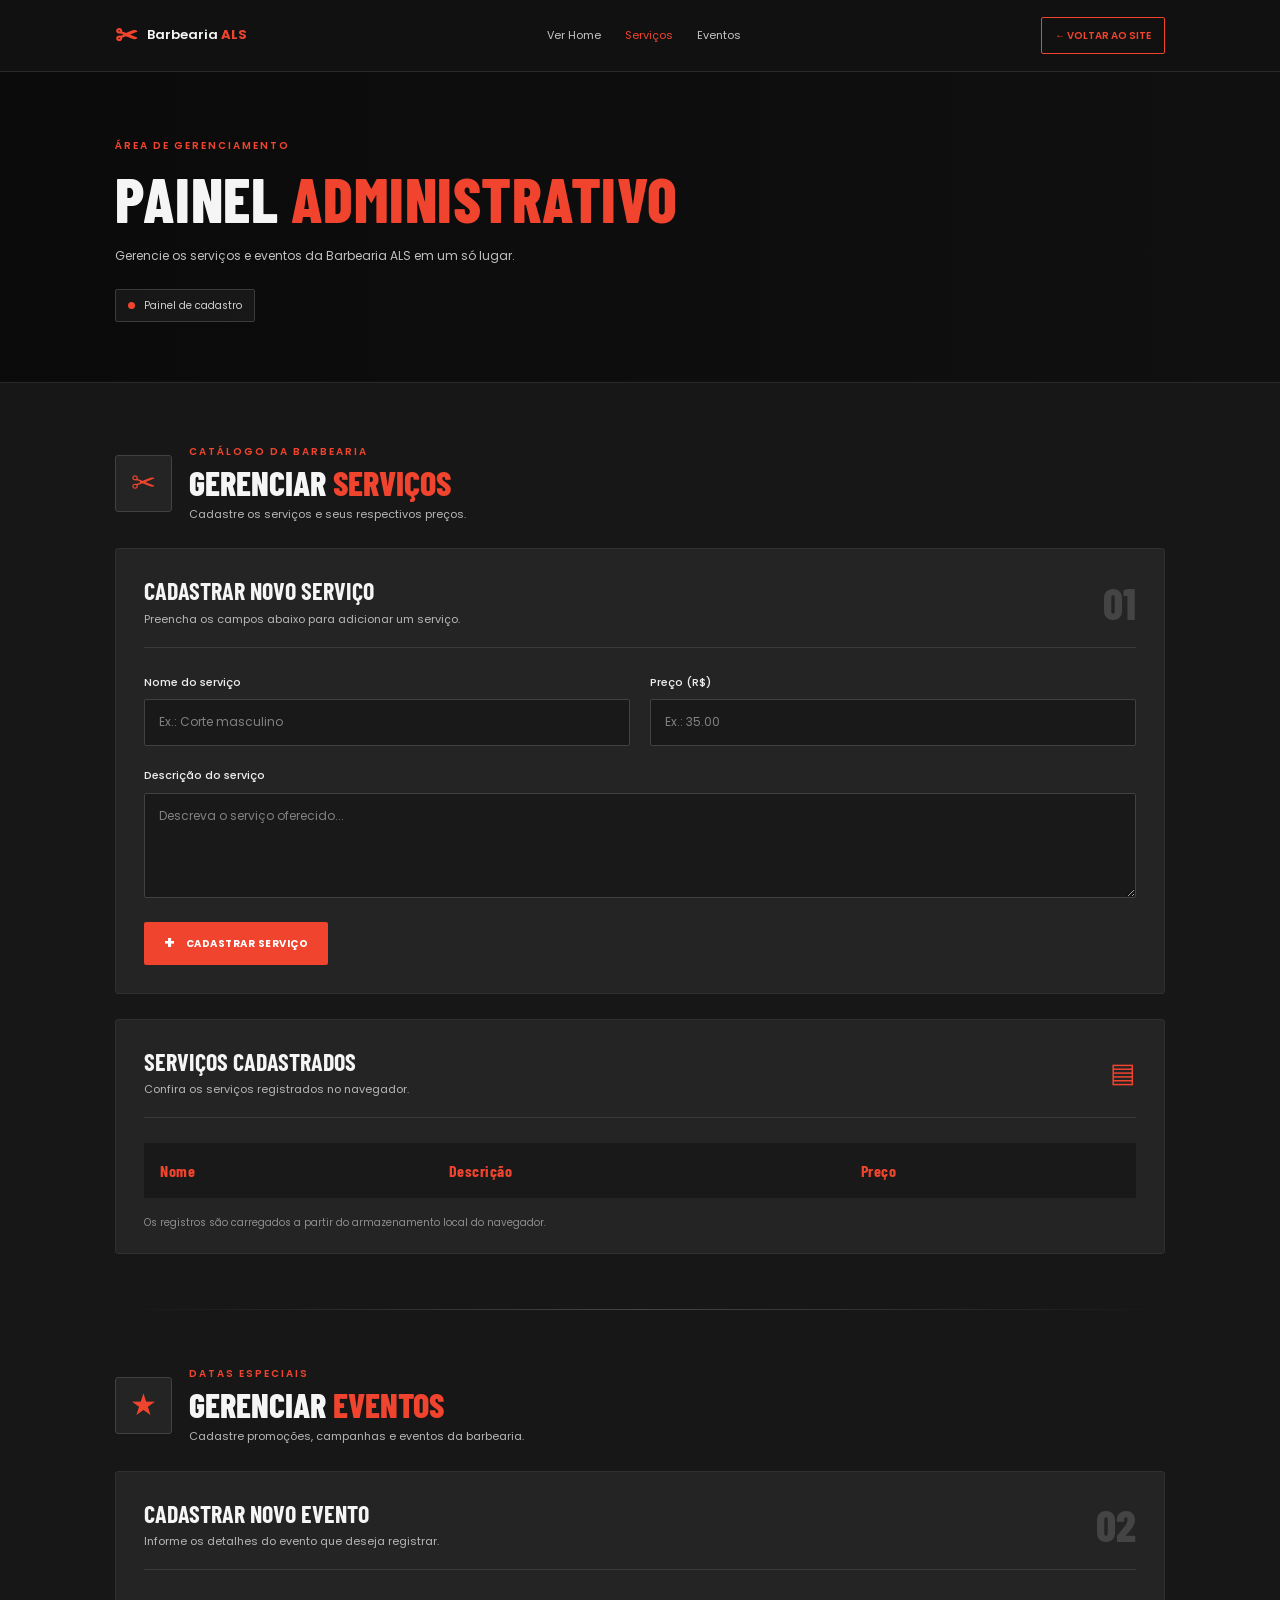
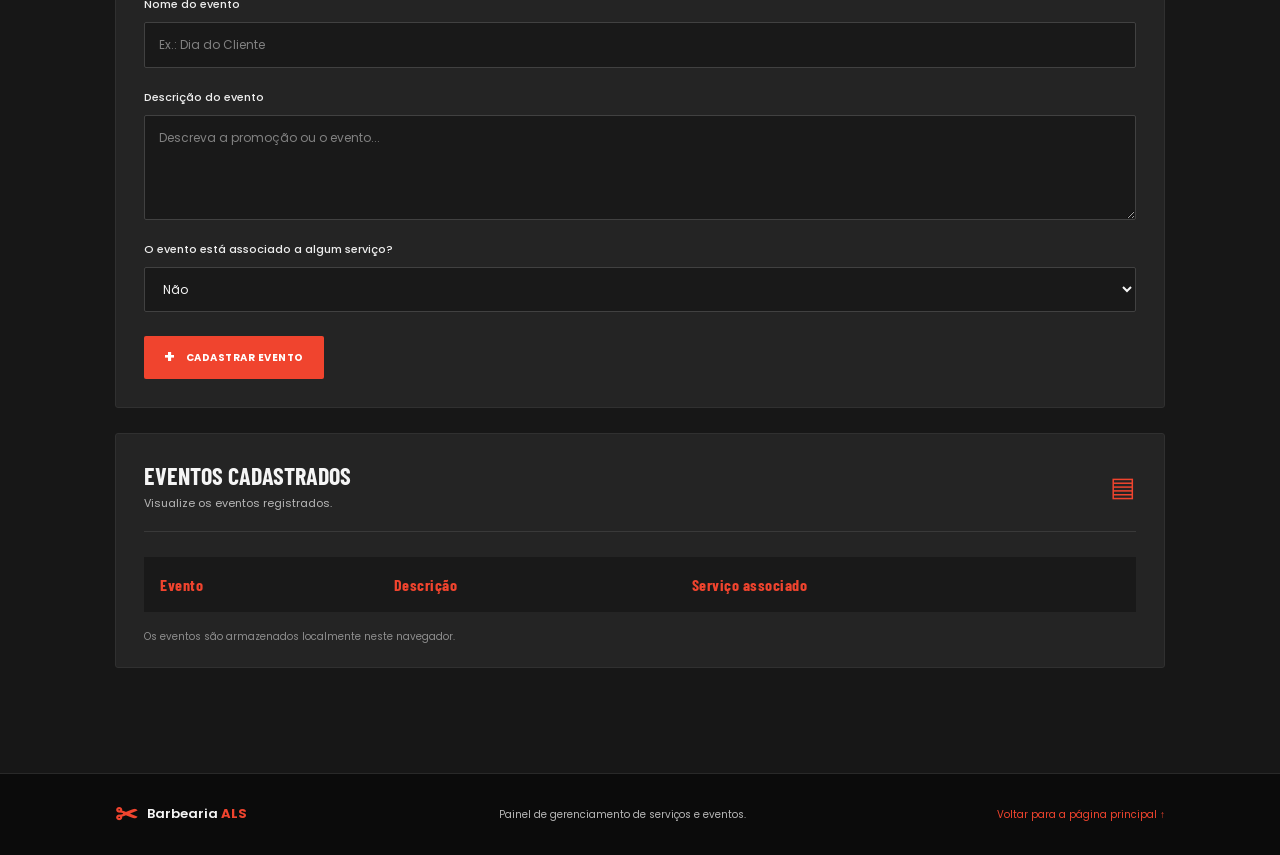
<file: barbeiro.html>
<!DOCTYPE html>
<html lang="pt-BR">
<head>
    <meta charset="UTF-8">
    <meta name="viewport" content="width=device-width, initial-scale=1.0">

    <title>Gerenciamento | Barbearia ALS</title>

    <link rel="preconnect" href="https://fonts.googleapis.com">
    <link rel="preconnect" href="https://fonts.gstatic.com" crossorigin>

    <link
        href="https://fonts.googleapis.com/css2?family=Barlow+Condensed:wght@500;600;700;800&family=Poppins:wght@300;400;500;600;700&display=swap"
        rel="stylesheet"
    >

    <link rel="stylesheet" href="gerenciamento.css">

    <script src="servico.js" defer></script>
    <script src="eventos.js" defer></script>
</head>

<body>

    <!-- CABEÇALHO -->
    <header class="navbar">
        <div class="container nav-container">

            <a href="index.html" class="logo">
                <span class="logo-icon">✂</span>
                <span>Barbearia <strong>ALS</strong></span>
            </a>

            <nav class="nav-links">
                <a href="index.html">Ver Home</a>
                <a href="#servicos" class="active">Serviços</a>
                <a href="#eventos">Eventos</a>
            </nav>

            <a href="index.html" class="nav-button">
                ← VOLTAR AO SITE
            </a>

        </div>
    </header>


    <main>

        <!-- BANNER DO PAINEL -->
        <section class="page-banner">
            <div class="container banner-content">

                <span class="section-subtitle">
                    ÁREA DE GERENCIAMENTO
                </span>

                <h1>
                    PAINEL <span>ADMINISTRATIVO</span>
                </h1>

                <p>
                    Gerencie os serviços e eventos da Barbearia ALS
                    em um só lugar.
                </p>

                <div class="banner-label">
                    <span class="status-dot"></span>
                    Painel de cadastro
                </div>

            </div>
        </section>


        <!-- CONTEÚDO PRINCIPAL -->
        <section class="management-section">
            <div class="container">

                <!-- CABEÇALHO DOS SERVIÇOS -->
                <div class="section-title" id="servicos">

                    <div class="title-icon">✂</div>

                    <div>
                        <span class="section-subtitle">CATÁLOGO DA BARBEARIA</span>
                        <h2>GERENCIAR <span>SERVIÇOS</span></h2>
                        <p>
                            Cadastre os serviços e seus respectivos preços.
                        </p>
                    </div>

                </div>


                <!-- FORMULÁRIO DE SERVIÇOS -->
                <div class="management-card">

                    <div class="card-heading">
                        <div>
                            <h3>CADASTRAR NOVO SERVIÇO</h3>
                            <p>Preencha os campos abaixo para adicionar um serviço.</p>
                        </div>

                        <span class="card-number">01</span>
                    </div>

                    <form id="formservico">

                        <div class="form-grid">

                            <div class="form-group">
                                <label for="nome">Nome do serviço</label>

                                <input
                                    type="text"
                                    id="nome"
                                    name="nome"
                                    placeholder="Ex.: Corte masculino"
                                    required
                                >
                            </div>

                            <div class="form-group">
                                <label for="preco">Preço (R$)</label>

                                <input
                                    type="number"
                                    id="preco"
                                    name="preco"
                                    placeholder="Ex.: 35.00"
                                    min="0"
                                    step="0.01"
                                    required
                                >
                            </div>

                            <div class="form-group full-width">
                                <label for="desc">Descrição do serviço</label>

                                <textarea
                                    id="desc"
                                    name="descricao"
                                    rows="3"
                                    placeholder="Descreva o serviço oferecido..."
                                    required
                                ></textarea>
                            </div>

                        </div>

                        <button type="submit" class="button button-primary">
                            <span class="button-symbol">+</span>
                            CADASTRAR SERVIÇO
                        </button>

                    </form>

                </div>


                <!-- TABELA DE SERVIÇOS -->
                <div class="management-card table-card">

                    <div class="card-heading">
                        <div>
                            <h3>SERVIÇOS CADASTRADOS</h3>
                            <p>Confira os serviços registrados no navegador.</p>
                        </div>

                        <span class="table-icon">▤</span>
                    </div>

                    <div class="table-wrapper">

                        <table>
                            <thead>
                                <tr>
                                    <th>Nome</th>
                                    <th>Descrição</th>
                                    <th>Preço</th>
                                </tr>
                            </thead>

                            <tbody id="tabelaservicos">
                                <!-- Preenchido pelo servico.js -->
                            </tbody>
                        </table>

                    </div>

                    <p class="table-note">
                        Os registros são carregados a partir do armazenamento local do navegador.
                    </p>

                </div>


                <!-- DIVISOR -->
                <div class="section-divider"></div>


                <!-- CABEÇALHO DOS EVENTOS -->
                <div class="section-title" id="eventos">

                    <div class="title-icon">★</div>

                    <div>
                        <span class="section-subtitle">DATAS ESPECIAIS</span>
                        <h2>GERENCIAR <span>EVENTOS</span></h2>
                        <p>
                            Cadastre promoções, campanhas e eventos da barbearia.
                        </p>
                    </div>

                </div>


                <!-- FORMULÁRIO DE EVENTOS -->
                <div class="management-card">

                    <div class="card-heading">
                        <div>
                            <h3>CADASTRAR NOVO EVENTO</h3>
                            <p>Informe os detalhes do evento que deseja registrar.</p>
                        </div>

                        <span class="card-number">02</span>
                    </div>

                    <form id="formevento">

                        <div class="form-grid">

                            <div class="form-group full-width">
                                <label for="nomee">Nome do evento</label>

                                <input
                                    type="text"
                                    id="nomee"
                                    name="nome"
                                    placeholder="Ex.: Dia do Cliente"
                                    required
                                >
                            </div>

                            <div class="form-group full-width">
                                <label for="desce">Descrição do evento</label>

                                <textarea
                                    id="desce"
                                    name="descricao"
                                    rows="3"
                                    placeholder="Descreva a promoção ou o evento..."
                                    required
                                ></textarea>
                            </div>

                            <div class="form-group full-width">
                                <label for="temServico">
                                    O evento está associado a algum serviço?
                                </label>

                                <select id="temServico" name="temServico" required>
                                    <option value="Não">Não</option>
                                    <option value="Sim">Sim</option>
                                </select>
                            </div>

                            <div
                                class="form-group full-width"
                                id="boxNomeServico"
                                style="display: none;"
                            >
                                <label for="nomeServicoAtrelado">
                                    Nome do serviço associado
                                </label>

                                <input
                                    type="text"
                                    id="nomeServicoAtrelado"
                                    name="nomeServico"
                                    placeholder="Ex.: Corte masculino"
                                >

                                <small>
                                    Informe o nome do serviço relacionado ao evento.
                                </small>
                            </div>

                        </div>

                        <button type="submit" class="button button-primary">
                            <span class="button-symbol">+</span>
                            CADASTRAR EVENTO
                        </button>

                    </form>

                </div>


                <!-- TABELA DE EVENTOS -->
                <div class="management-card table-card">

                    <div class="card-heading">
                        <div>
                            <h3>EVENTOS CADASTRADOS</h3>
                            <p>Visualize os eventos registrados.</p>
                        </div>

                        <span class="table-icon">▤</span>
                    </div>

                    <div class="table-wrapper">

                        <table>
                            <thead>
                                <tr>
                                    <th>Evento</th>
                                    <th>Descrição</th>
                                    <th>Serviço associado</th>
                                </tr>
                            </thead>

                            <tbody id="tabelasevento">
                                <!-- Preenchido pelo eventos.js -->
                            </tbody>
                        </table>

                    </div>

                    <p class="table-note">
                        Os eventos são armazenados localmente neste navegador.
                    </p>

                </div>

            </div>
        </section>

    </main>


    <!-- RODAPÉ -->
    <footer class="footer">
        <div class="container footer-content">

            <a href="index.html" class="logo">
                <span class="logo-icon">✂</span>
                <span>Barbearia <strong>ALS</strong></span>
            </a>

            <p>Painel de gerenciamento de serviços e eventos.</p>

            <a href="index.html" class="footer-link">
                Voltar para a página principal ↑
            </a>

        </div>
    </footer>

</body>
</html>
</file>
<file: gerenciamento.css>
/* ========================================
   1. CONFIGURAÇÕES GERAIS
======================================== */

:root {
    --background: #171717;
    --background-dark: #101010;
    --card: #242424;
    --card-light: #2b2b2b;

    --accent: #f0442e;
    --accent-hover: #d83220;

    --text: #f5f5f5;
    --text-muted: #b7b7b7;
    --border: #393939;

    --font-title: "Barlow Condensed", sans-serif;
    --font-body: "Poppins", sans-serif;
}

* {
    margin: 0;
    padding: 0;
    box-sizing: border-box;
}

html {
    scroll-behavior: smooth;
    scroll-padding-top: 95px;
}

body {
    background-color: var(--background);
    color: var(--text);
    font-family: var(--font-body);
    font-size: 13px;
    line-height: 1.7;
}

a {
    color: inherit;
    text-decoration: none;
}

button,
input,
textarea,
select {
    font: inherit;
}

.container {
    width: min(1050px, 90%);
    margin: 0 auto;
}

h1,
h2,
h3 {
    font-family: var(--font-title);
    line-height: 1.15;
}

h1 span,
h2 span {
    color: var(--accent);
}

.section-subtitle {
    display: block;
    color: var(--accent);
    font-size: 10px;
    font-weight: 600;
    letter-spacing: 2px;
}


/* ========================================
   2. NAVBAR
======================================== */

.navbar {
    height: 72px;
    position: sticky;
    top: 0;
    z-index: 1000;

    background-color: #111111;
    border-bottom: 1px solid #292929;
}

.nav-container {
    height: 100%;
    display: flex;
    align-items: center;
    justify-content: space-between;
    gap: 25px;
}

.logo {
    display: inline-flex;
    align-items: center;
    gap: 9px;

    font-size: 13px;
    font-weight: 600;
    white-space: nowrap;
}

.logo strong {
    color: var(--accent);
}

.logo-icon {
    color: var(--accent);
    font-size: 27px;
    line-height: 1;
}

.nav-links {
    display: flex;
    align-items: center;
    gap: 24px;
}

.nav-links a {
    color: #c4c4c4;
    font-size: 11px;
    transition: color 0.25s;
}

.nav-links a:hover,
.nav-links a.active {
    color: var(--accent);
}

.nav-button {
    padding: 9px 13px;

    border: 1px solid var(--accent);
    border-radius: 2px;

    color: var(--accent);
    font-size: 10px;
    font-weight: 600;
    white-space: nowrap;

    transition: 0.25s;
}

.nav-button:hover {
    background-color: var(--accent);
    color: white;
}


/* ========================================
   3. BANNER DO PAINEL
======================================== */

.page-banner {
    position: relative;
    overflow: hidden;

    padding: 65px 0 60px;

    background:
        linear-gradient(
            90deg,
            rgba(10, 10, 10, 0.97),
            rgba(15, 15, 15, 0.86)
        ),
        url(
            "https://images.unsplash.com/photo-1503951914875-452162b0f3f1?auto=format&fit=crop&w=1800&q=80"
        );

    background-position: center;
    background-size: cover;

    border-bottom: 1px solid #292929;
}

.banner-content {
    position: relative;
    z-index: 1;
}

.banner-content h1 {
    margin: 9px 0 12px;

    font-size: clamp(39px, 6vw, 62px);
    font-weight: 800;
    letter-spacing: 0.5px;
}

.banner-content > p {
    max-width: 560px;
    color: #c0c0c0;
    font-size: 12px;
}

.banner-label {
    display: inline-flex;
    align-items: center;
    gap: 9px;

    margin-top: 22px;
    padding: 7px 12px;

    background-color: rgba(255, 255, 255, 0.05);
    border: 1px solid #3b3b3b;
    border-radius: 2px;

    color: #d0d0d0;
    font-size: 10px;
}

.status-dot {
    width: 7px;
    height: 7px;

    background-color: var(--accent);
    border-radius: 50%;
}


/* ========================================
   4. ÁREA DE GERENCIAMENTO
======================================== */

.management-section {
    padding: 60px 0 80px;
}

.section-title {
    display: flex;
    align-items: center;
    gap: 17px;

    margin-bottom: 25px;
}

.title-icon {
    display: grid;
    place-items: center;

    width: 57px;
    height: 57px;
    flex-shrink: 0;

    background-color: var(--card);
    border: 1px solid #414141;
    border-radius: 3px;

    color: var(--accent);
    font-size: 30px;
}

.section-title h2 {
    margin: 3px 0;
    font-size: 34px;
    font-weight: 800;
}

.section-title p {
    color: var(--text-muted);
    font-size: 11px;
}


/* ========================================
   5. CARDS E FORMULÁRIOS
======================================== */

.management-card {
    margin-bottom: 25px;
    padding: 28px;

    background-color: var(--card);
    border: 1px solid #303030;
    border-radius: 3px;
}

.card-heading {
    display: flex;
    align-items: center;
    justify-content: space-between;
    gap: 15px;

    margin-bottom: 25px;
    padding-bottom: 18px;

    border-bottom: 1px solid var(--border);
}

.card-heading h3 {
    font-size: 24px;
    font-weight: 700;
}

.card-heading p {
    margin-top: 5px;
    color: var(--text-muted);
    font-size: 11px;
}

.card-number {
    color: #444444;
    font-family: var(--font-title);
    font-size: 44px;
    font-weight: 800;
    line-height: 1;
}

.form-grid {
    display: grid;
    grid-template-columns: repeat(2, minmax(0, 1fr));
    gap: 20px;
}

.form-group {
    display: flex;
    flex-direction: column;
    gap: 8px;
    min-width: 0;
}

.full-width {
    grid-column: 1 / -1;
}

.form-group label {
    color: #eeeeee;
    font-size: 11px;
    font-weight: 500;
}

.form-group input,
.form-group textarea,
.form-group select {
    width: 100%;
    min-height: 45px;
    padding: 12px 14px;

    background-color: #191919;
    border: 1px solid #414141;
    border-radius: 2px;

    color: var(--text);
    font-size: 12px;

    outline: none;
    transition: border-color 0.25s;
}

.form-group input:focus,
.form-group textarea:focus,
.form-group select:focus {
    border-color: var(--accent);
}

.form-group input::placeholder,
.form-group textarea::placeholder {
    color: #818181;
}

.form-group textarea {
    min-height: 105px;
    resize: vertical;
}

.form-group select {
    cursor: pointer;
}

.form-group select option {
    background-color: #191919;
    color: white;
}

.form-group small {
    color: var(--text-muted);
    font-size: 10px;
}

.button {
    display: inline-flex;
    align-items: center;
    justify-content: center;
    gap: 10px;

    min-height: 43px;
    margin-top: 24px;
    padding: 12px 20px;

    border: none;
    border-radius: 2px;

    font-size: 10px;
    font-weight: 700;
    letter-spacing: 0.5px;

    cursor: pointer;
    transition: background-color 0.25s, transform 0.25s;
}

.button-primary {
    background-color: var(--accent);
    color: #ffffff;
}

.button-primary:hover {
    background-color: var(--accent-hover);
    transform: translateY(-2px);
}

.button-symbol {
    font-size: 18px;
    line-height: 1;
}


/* ========================================
   6. TABELAS
======================================== */

.table-card {
    padding-bottom: 22px;
}

.table-icon {
    color: var(--accent);
    font-size: 27px;
}

.table-wrapper {
    width: 100%;
    overflow-x: auto;
}

table {
    width: 100%;
    border-collapse: collapse;
    text-align: left;
}

thead {
    background-color: #191919;
}

th {
    padding: 14px 16px;

    color: var(--accent);
    font-family: var(--font-title);
    font-size: 16px;
    font-weight: 700;
    letter-spacing: 0.5px;

    white-space: nowrap;
}

td {
    padding: 15px 16px;

    color: #d2d2d2;
    font-size: 11px;
    vertical-align: top;

    border-bottom: 1px solid #393939;
}

tbody tr {
    transition: background-color 0.2s;
}

tbody tr:hover {
    background-color: #303030;
}

tbody tr:last-child td {
    border-bottom: none;
}

.table-note {
    margin-top: 16px;
    color: #8d8d8d;
    font-size: 10px;
}


/* ========================================
   7. DIVISOR DAS SEÇÕES
======================================== */

.section-divider {
    height: 1px;
    margin: 55px 0;

    background: linear-gradient(
        90deg,
        transparent,
        #454545,
        transparent
    );
}


/* ========================================
   8. RODAPÉ
======================================== */

.footer {
    background-color: #0b0b0b;
    border-top: 1px solid #292929;
    padding: 27px 0;
}

.footer-content {
    display: flex;
    align-items: center;
    justify-content: space-between;
    gap: 20px;
}

.footer-content > p {
    color: var(--text-muted);
    font-size: 10px;
}

.footer-link {
    color: var(--accent);
    font-size: 10px;
    transition: color 0.25s;
}

.footer-link:hover {
    color: #ff8a78;
}


/* ========================================
   9. RESPONSIVIDADE - TABLETS
======================================== */

@media (max-width: 800px) {

    .nav-container {
        gap: 15px;
    }

    .nav-links {
        gap: 13px;
    }

    .nav-links a {
        font-size: 10px;
    }

    .nav-button {
        font-size: 9px;
        padding: 8px;
    }

    .management-card {
        padding: 22px;
    }
}


/* ========================================
   10. RESPONSIVIDADE - CELULARES
======================================== */

@media (max-width: 600px) {

    .container {
        width: 90%;
    }

    .navbar {
        height: auto;
        min-height: 65px;
    }

    .nav-container {
        min-height: 65px;
        flex-wrap: wrap;
        gap: 10px;
        padding-top: 10px;
        padding-bottom: 10px;
    }

    .logo {
        font-size: 11px;
    }

    .logo-icon {
        font-size: 23px;
    }

    .nav-links {
        order: 3;
        width: 100%;

        justify-content: flex-start;
        flex-wrap: wrap;
        gap: 7px 20px;

        padding-top: 8px;
        border-top: 1px solid #292929;
    }

    .nav-links a {
        font-size: 10px;
    }

    .nav-button {
        margin-left: auto;
        font-size: 8px;
    }

    .page-banner {
        padding: 48px 0;
    }

    .banner-content h1 {
        font-size: 42px;
    }

    .management-section {
        padding: 42px 0 55px;
    }

    .section-title {
        align-items: flex-start;
        gap: 12px;
    }

    .title-icon {
        width: 45px;
        height: 45px;
        font-size: 24px;
    }

    .section-title h2 {
        font-size: 29px;
    }

    .section-title p {
        font-size: 10px;
    }

    .management-card {
        padding: 18px 15px;
    }

    .card-heading {
        margin-bottom: 20px;
    }

    .card-heading h3 {
        font-size: 21px;
    }

    .card-heading p {
        font-size: 10px;
    }

    .card-number {
        font-size: 35px;
    }

    .form-grid {
        grid-template-columns: 1fr;
        gap: 17px;
    }

    .full-width {
        grid-column: auto;
    }

    .button {
        width: 100%;
        margin-top: 20px;
    }

    th,
    td {
        padding: 12px 10px;
    }

    th {
        font-size: 14px;
    }

    td {
        font-size: 10px;
        min-width: 100px;
    }

    .section-divider {
        margin: 38px 0;
    }

    .footer-content {
        flex-direction: column;
        text-align: center;
        gap: 12px;
    }
}


/* ========================================
   11. CELULARES ESTREITOS
======================================== */

@media (max-width: 360px) {

    .nav-button {
        white-space: normal;
        text-align: center;
        max-width: 115px;
    }

    .banner-content h1 {
        font-size: 35px;
    }

    .section-title h2 {
        font-size: 25px;
    }

    .management-card {
        padding: 15px 11px;
    }
}
</file>
